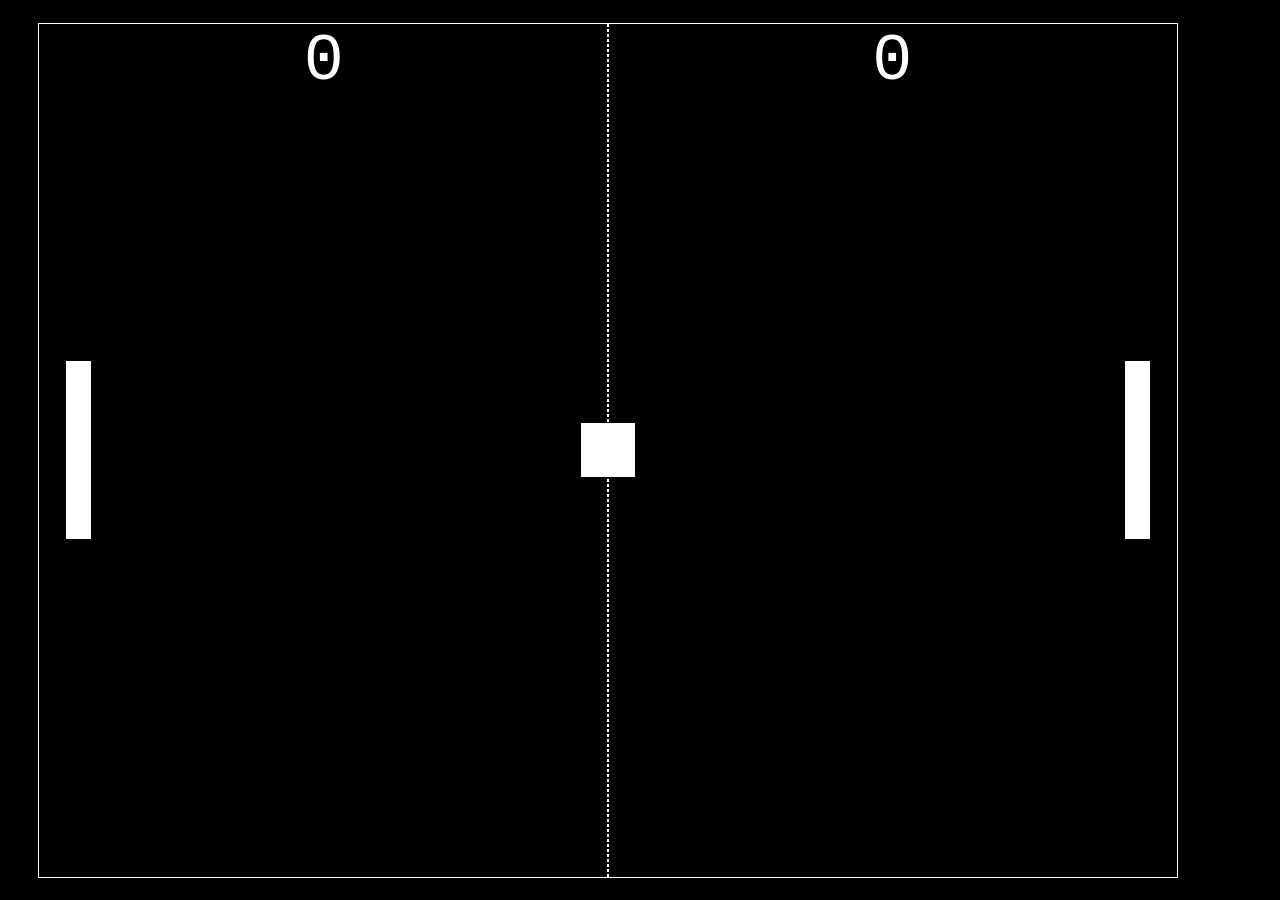
<file: index.html>
<!DOCTYPE HTML PUBLIC "-//W3C//DTD HTML 4.01 Transitional//EN" "http://www.w3.org/TR/html4/loose.dtd">
<html xmlns="http://www.w3.org/1999/xhtml" xml:lang="en" lang="en">

<head>
	
	<title> HTML Pong </title>
	
	<meta http-equiv="content-type" content="text/html;charset=utf-8" />
	
	<!-- Page styling - but no Pong styling -->
	<style type="text/css">
		html, body
		{
			background-color: #000;
			width: 100%;
			height: 100%;
			margin: 0;
			position: relative;
		}
		
		#container
		{
			margin-left: auto;
			margin-right: auto;
			position: absolute;
			width: 95%;
			height: 95%;
		}
	</style>
	
	<!-- Pong stuff -->
	<link rel="stylesheet" type="text/css" href="pong.css">
	<script src="pong.js"></script>
	
	<script>
		var container;
		
		//Auto-load the game
		window.onload = function( )
		{
			container = document.getElementById( "container" );
			container.style.top = Pixels( ( document.body.offsetHeight - container.offsetHeight ) / 2 );
			
			window.onmousemove = HandleMouseMove;	
			window.onmousedown = HandleMouseClick;		
			SpawnPong( container );
			container.firstChild.onmousemove = null;
			container.firstChild.onmousedown = null;
		};
		
		window.onresize = function( ) { container.style.top = Pixels( ( document.body.offsetHeight - container.offsetHeight ) / 2 ); };
	</script>
	
</head>

<body>
	<div id="container"></div>
</body>

</html>
</file>
<file: pong.css>
/*
//Stylesheet for Javascript Pong
//Copyright 2013 Adam Richardson
//Distributed under the GNU General Public License
*/

#playingField
{
	position: relative;
	
	margin-left: auto;
	margin-right: auto;
	
	background-color: #000;
	
	overflow: auto;
	
	cursor: none;
}

#playingField div
{
	position: absolute;
	overflow: auto;
}
		
#playingField p
{
	color: #fff;
	
	font-family: Courier New;
	font-size: 50pt;
	
	margin-top: 0px;
	
	text-align: center;
}
		
.box
{
	border-style: solid;
	border-width: 1px;
	border-color: #fff;	
}
		
#playingField .solidBox
{
	background-color: #fff;
}

#playingField .line
{
	border-style: dashed;
	
	width: 0px;
	
	margin-left: auto;
	margin-right: auto;
}
		
#playingField .pScore
{
	width: 50%;
	left: 0px;
}
		
#playingField .cScore
{
	width: 50%;
	right: 0px;
}

#playingField:focus
{
	outline: none;
}
</file>
